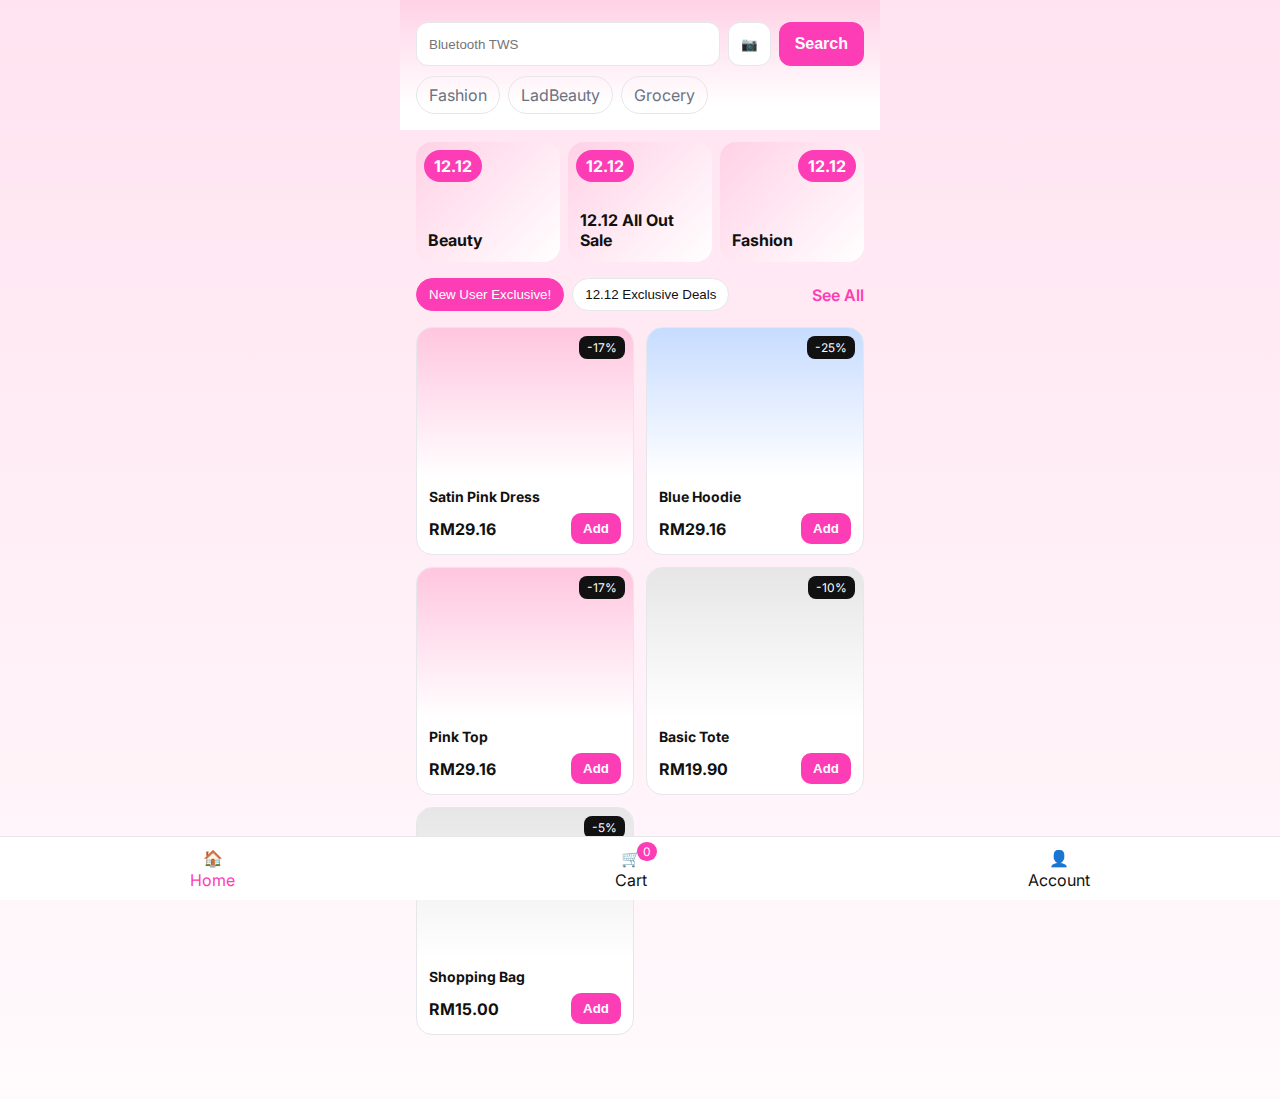
<file: index.html>
<!DOCTYPE html>
<html lang="en">
<head>
  <meta charset="UTF-8">
  <meta name="viewport" content="width=device-width, initial-scale=1">
  <title>LowPrice • Home</title>
  <link href="https://fonts.googleapis.com/css2?family=Inter:wght@400;500;600;700&display=swap" rel="stylesheet">
  <link rel="stylesheet" href="assets/css/style.css">
</head>
  <body class="theme-pink">
  <header class="topbar">
    <div class="search-row">
      <input id="searchInput" type="text" placeholder="Bluetooth TWS">
      <button class="icon-btn" aria-label="camera">📷</button>
      <button class="primary-btn" id="searchBtn">Search</button>
    </div>
    <div class="category-row">
      <a href="#" class="chip">Fashion</a>
      <a href="#" class="chip">LadBeauty</a>
      <a href="#" class="chip">Grocery</a>
    </div>
  </header>
  <section class="banner-grid">
    <div class="banner badge-left">
      <div class="badge">12.12</div>
      <div class="banner-title">Beauty</div>
    </div>
    <div class="banner">
      <div class="badge">12.12</div>
      <div class="banner-title">12.12 All Out Sale</div>
    </div>
    <div class="banner badge-right">
      <div class="badge">12.12</div>
      <div class="banner-title">Fashion</div>
    </div>
  </section>
  <section class="section-head">
    <div class="tabs">
      <button class="tab active">New User Exclusive!</button>
      <button class="tab">12.12 Exclusive Deals</button>
    </div>
    <a class="see-all" href="#">See All</a>
  </section>
  <main class="product-grid">
    <article class="product-card" data-id="p1" data-name="Satin Pink Dress" data-price="29.16">
      <div class="product-media pink">
        <span class="label">-17%</span>
      </div>
      <div class="product-info">
        <h3 class="product-name">Satin Pink Dress</h3>
        <div class="product-meta">
          <span class="price">RM29.16</span>
          <button class="add-btn" data-action="add">Add</button>
        </div>
      </div>
    </article>
    <article class="product-card" data-id="p2" data-name="Blue Hoodie" data-price="29.16">
      <div class="product-media blue">
        <span class="label">-25%</span>
      </div>
      <div class="product-info">
        <h3 class="product-name">Blue Hoodie</h3>
        <div class="product-meta">
          <span class="price">RM29.16</span>
          <button class="add-btn" data-action="add">Add</button>
        </div>
      </div>
    </article>
    <article class="product-card" data-id="p3" data-name="Pink Top" data-price="29.16">
      <div class="product-media pink">
        <span class="label">-17%</span>
      </div>
      <div class="product-info">
        <h3 class="product-name">Pink Top</h3>
        <div class="product-meta">
          <span class="price">RM29.16</span>
          <button class="add-btn" data-action="add">Add</button>
        </div>
      </div>
    </article>
    <article class="product-card" data-id="p4" data-name="Basic Tote" data-price="19.90">
      <div class="product-media gray">
        <span class="label">-10%</span>
      </div>
      <div class="product-info">
        <h3 class="product-name">Basic Tote</h3>
        <div class="product-meta">
          <span class="price">RM19.90</span>
          <button class="add-btn" data-action="add">Add</button>
        </div>
      </div>
    </article>
    <article class="product-card" data-id="p5" data-name="Shopping Bag" data-price="15.00">
      <div class="product-media gray">
        <span class="label">-5%</span>
      </div>
      <div class="product-info">
        <h3 class="product-name">Shopping Bag</h3>
        <div class="product-meta">
          <span class="price">RM15.00</span>
          <button class="add-btn" data-action="add">Add</button>
        </div>
      </div>
    </article>
  </main>
  <nav class="tabbar">
    <a class="tab-item active" href="index.html">
      <span>🏠</span>
      <span>Home</span>
    </a>
    <a class="tab-item" href="cart.html">
      <span>🛒</span>
      <span>Cart</span>
      <span class="badge-pill" id="cartBadge">0</span>
    </a>
    <a class="tab-item" href="account.html">
      <span>👤</span>
      <span>Account</span>
    </a>
  </nav>
  <script src="assets/js/app.js"></script>
</body>
</html>
</file>
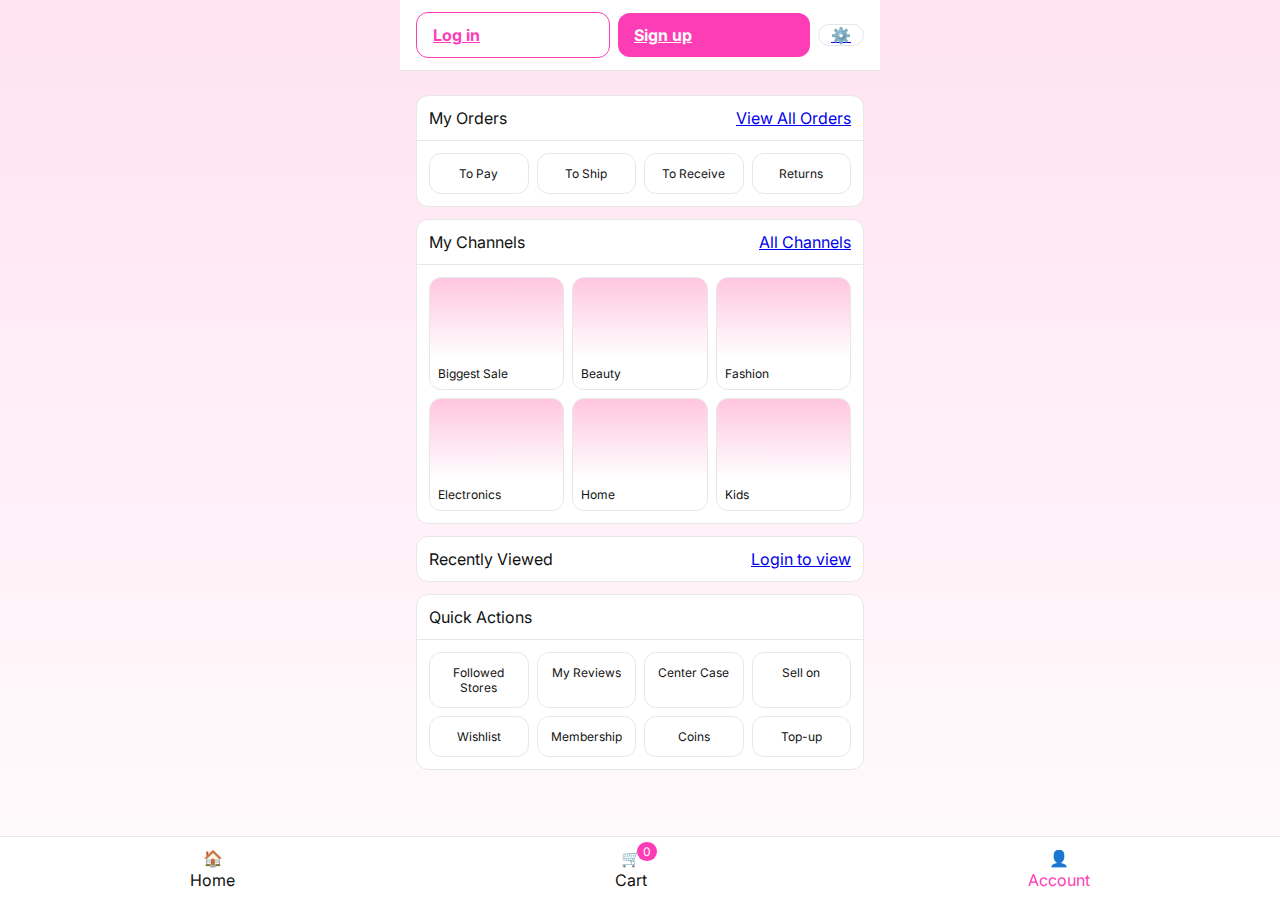
<file: account.html>
<!DOCTYPE html>
<html lang="en">
<head>
  <meta charset="UTF-8">
  <meta name="viewport" content="width=device-width, initial-scale=1">
  <title>LowPrice • Account</title>
  <link href="https://fonts.googleapis.com/css2?family=Inter:wght@400;500;600;700&display=swap" rel="stylesheet">
  <link rel="stylesheet" href="assets/css/style.css">
</head>
<body class="theme-pink">
  <header class="account-header">
    <div class="cta-row">
      <a class="secondary-btn" id="accLoginBtn" href="login.html">Log in</a>
      <a class="primary-btn" href="login.html">Sign up</a>
      <a class="icon-btn" id="accSettingsBtn" href="settings.html">⚙️</a>
    </div>
  </header>
  <main class="account-container">
    <section class="account-section">
      <div class="row"><span>My Orders</span><a class="link" href="#">View All Orders</a></div>
      <div class="icon-grid">
        <div class="icon-item">To Pay</div>
        <div class="icon-item">To Ship</div>
        <div class="icon-item">To Receive</div>
        <div class="icon-item">Returns</div>
      </div>
    </section>
    <section class="account-section">
      <div class="row"><span>My Channels</span><a class="link" href="#">All Channels</a></div>
      <div class="channel-grid">
        <div class="channel-card"><div class="channel-thumb"></div><div class="channel-title">Biggest Sale</div></div>
        <div class="channel-card"><div class="channel-thumb"></div><div class="channel-title">Beauty</div></div>
        <div class="channel-card"><div class="channel-thumb"></div><div class="channel-title">Fashion</div></div>
        <div class="channel-card"><div class="channel-thumb"></div><div class="channel-title">Electronics</div></div>
        <div class="channel-card"><div class="channel-thumb"></div><div class="channel-title">Home</div></div>
        <div class="channel-card"><div class="channel-thumb"></div><div class="channel-title">Kids</div></div>
      </div>
    </section>
    <section class="account-section">
      <div class="row"><span>Recently Viewed</span><a class="link" href="#">Login to view</a></div>
    </section>
    <section class="account-section">
      <div class="row"><span>Quick Actions</span><span></span></div>
      <div class="icon-grid">
        <div class="icon-item">Followed Stores</div>
        <div class="icon-item">My Reviews</div>
        <div class="icon-item">Center Case</div>
        <div class="icon-item">Sell on</div>
        <div class="icon-item">Wishlist</div>
        <div class="icon-item">Membership</div>
        <div class="icon-item">Coins</div>
        <div class="icon-item">Top-up</div>
      </div>
    </section>
  </main>
  <nav class="tabbar">
    <a class="tab-item" href="index.html">
      <span>🏠</span>
      <span>Home</span>
    </a>
    <a class="tab-item" href="cart.html">
      <span>🛒</span>
      <span>Cart</span>
      <span class="badge-pill" id="cartBadge">0</span>
    </a>
    <a class="tab-item active" href="account.html">
      <span>👤</span>
      <span>Account</span>
    </a>
  </nav>
  <script src="assets/js/app.js"></script>
</body>
</html>
</file>
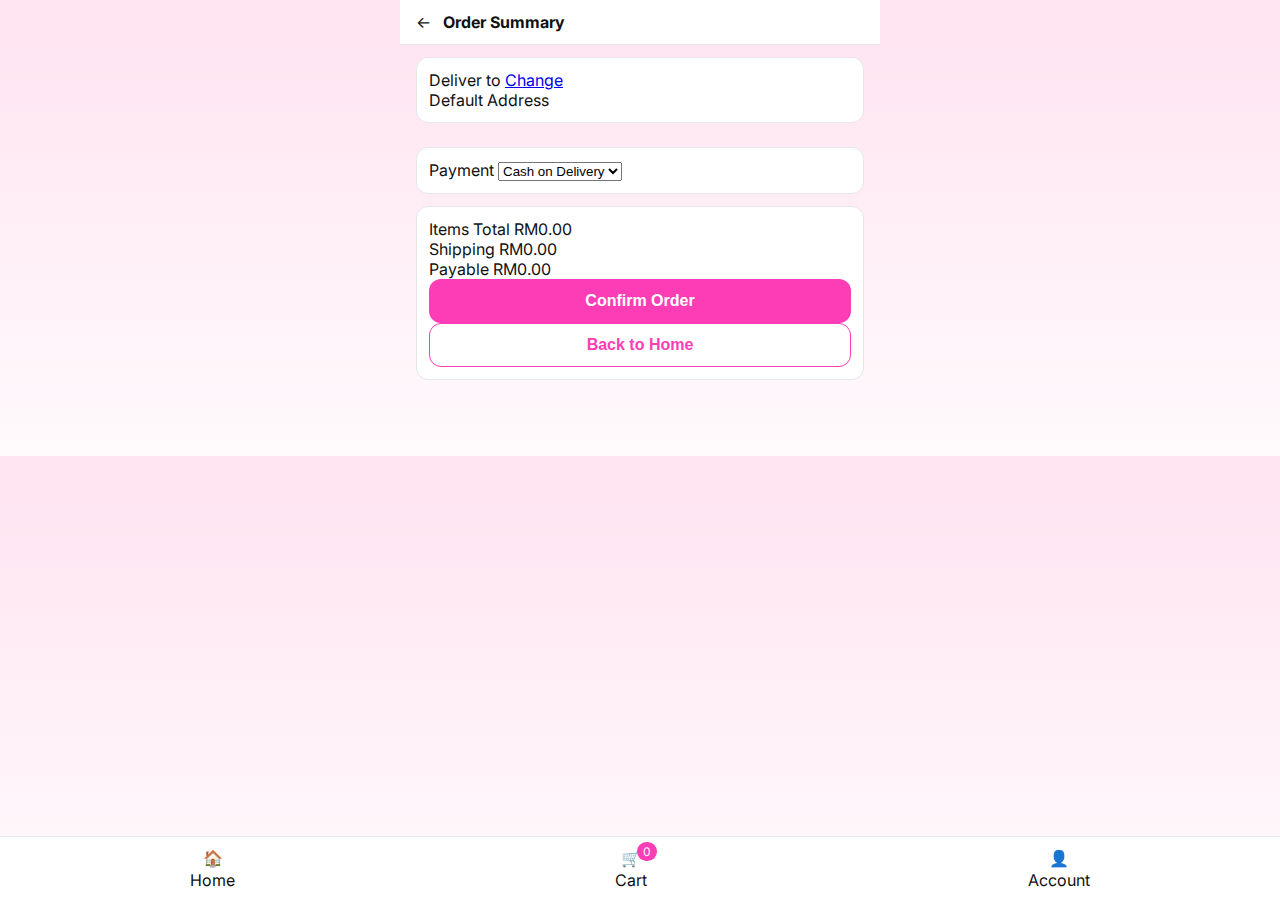
<file: order.html>
<!DOCTYPE html>
<html lang="en">
<head>
  <meta charset="UTF-8">
  <meta name="viewport" content="width=device-width, initial-scale=1">
  <title>LowPrice • Order</title>
  <link href="https://fonts.googleapis.com/css2?family=Inter:wght@400;500;600;700&display=swap" rel="stylesheet">
  <link rel="stylesheet" href="assets/css/style.css">
</head>
<body class="theme-pink">
  <header class="order-header">
    <a class="back-btn" href="cart.html">←</a>
    <div class="title">Order Summary</div>
  </header>
  <main class="order-container">
    <section class="address">
      <div class="row">
        <span>Deliver to</span>
        <a href="#" class="link">Change</a>
      </div>
      <div class="addr-line" id="addressLine">Default Address</div>
    </section>
    <section class="order-items" id="orderItems"></section>
    <section class="payment">
      <div class="row">
        <span>Payment</span>
        <select id="paymentMethod">
          <option value="cod">Cash on Delivery</option>
          <option value="card">Card</option>
          <option value="wallet">Wallet</option>
        </select>
      </div>
    </section>
    <section class="order-total">
      <div class="row">
        <span>Items Total</span>
        <span id="itemsTotal">RM0.00</span>
      </div>
      <div class="row">
        <span>Shipping</span>
        <span id="shippingTotal">RM0.00</span>
      </div>
      <div class="row total">
        <span>Payable</span>
        <span id="payableTotal">RM0.00</span>
      </div>
      <button class="primary-btn w-full" id="confirmOrderBtn">Confirm Order</button>
      <button class="secondary-btn w-full" id="backHomeBtn">Back to Home</button>
    </section>
  </main>
  <nav class="tabbar">
    <a class="tab-item" href="index.html">
      <span>🏠</span>
      <span>Home</span>
    </a>
    <a class="tab-item" href="cart.html">
      <span>🛒</span>
      <span>Cart</span>
      <span class="badge-pill" id="cartBadge">0</span>
    </a>
    <a class="tab-item" href="account.html">
      <span>👤</span>
      <span>Account</span>
    </a>
  </nav>
  <script src="assets/js/app.js"></script>
</body>
</html>
</file>
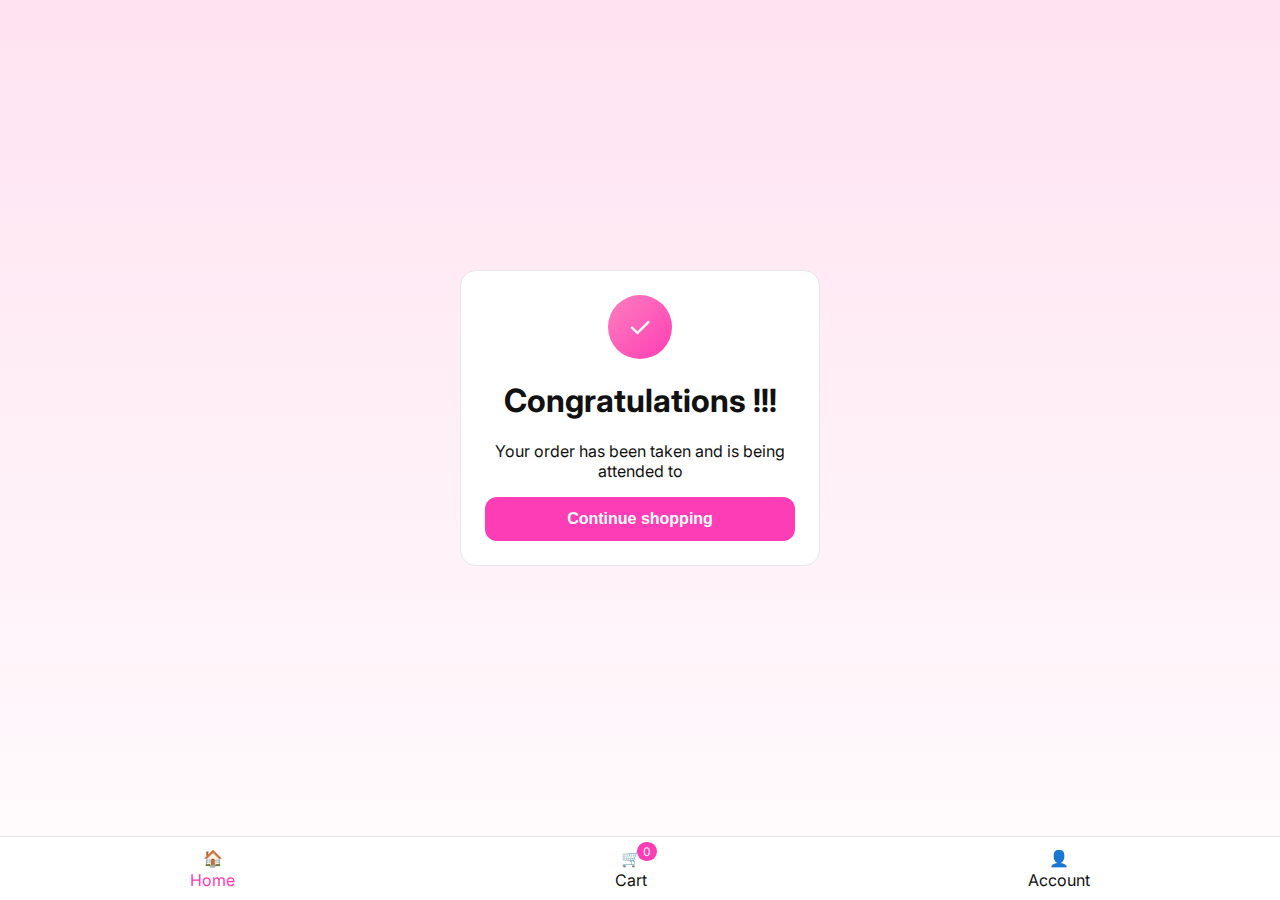
<file: payment-complete.html>
<!DOCTYPE html>
<html lang="en">
<head>
  <meta charset="UTF-8">
  <meta name="viewport" content="width=device-width, initial-scale=1">
  <title>LowPrice • Order Complete</title>
  <link href="https://fonts.googleapis.com/css2?family=Inter:wght@400;500;600;700&display=swap" rel="stylesheet">
  <link rel="stylesheet" href="assets/css/style.css">
</head>
<body class="theme-pink">
  <main class="pay-complete-container">
    <div class="complete-card">
      <div class="check">✓</div>
      <h1>Congratulations !!!</h1>
      <p>Your order has been taken and is being attended to</p>
      <button class="primary-btn w-full" id="pcContinueBtn">Continue shopping</button>
    </div>
  </main>
  <nav class="tabbar">
    <a class="tab-item active" href="index.html">
      <span>🏠</span>
      <span>Home</span>
    </a>
    <a class="tab-item" href="cart.html">
      <span>🛒</span>
      <span>Cart</span>
      <span class="badge-pill" id="cartBadge">0</span>
    </a>
    <a class="tab-item" href="account.html">
      <span>👤</span>
      <span>Account</span>
    </a>
  </nav>
  <script src="assets/js/app.js"></script>
</body>
</html>
</file>
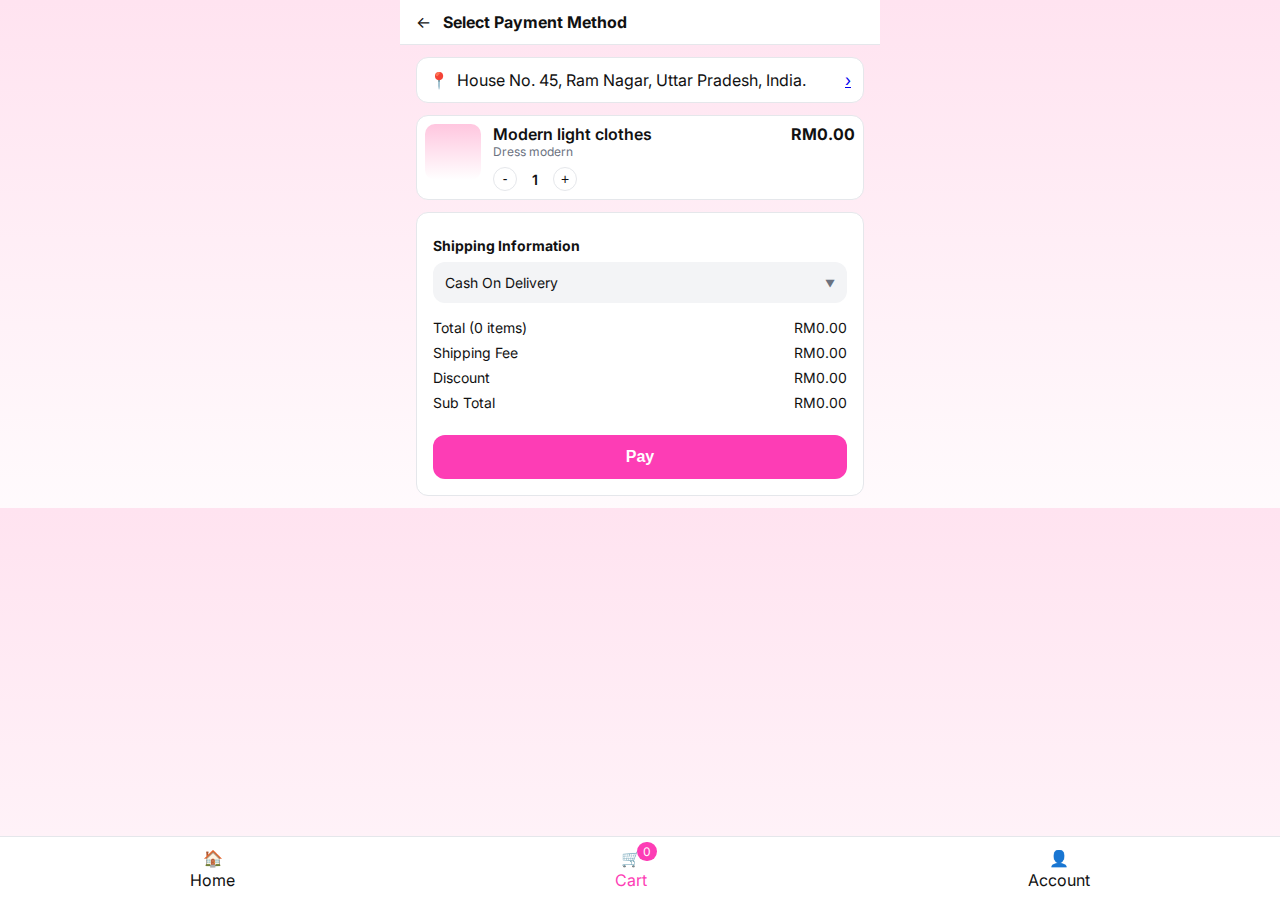
<file: payment-pay.html>
<!DOCTYPE html>
<html lang="en">
<head>
  <meta charset="UTF-8">
  <meta name="viewport" content="width=device-width, initial-scale=1">
  <title>LowPrice • Pay</title>
  <link href="https://fonts.googleapis.com/css2?family=Inter:wght@400;500;600;700&display=swap" rel="stylesheet">
  <link rel="stylesheet" href="assets/css/style.css">
</head>
<body class="theme-pink">
  <header class="pay-header">
    <a class="back-btn" href="payment-select.html">←</a>
    <div class="title">Select Payment Method</div>
  </header>
  <main class="pay-pay-container">
    <section class="addr-card">
      <div class="row">
        <span class="pin">📍</span>
        <div class="addr-text" id="ppAddress">House No. 45, Ram Nagar, Uttar Pradesh, India.</div>
        <a class="link" href="#">›</a>
      </div>
    </section>
    <section class="item-mini" id="ppItem">
      <div class="thumb"></div>
      <div class="info">
        <div class="name">Modern light clothes</div>
        <div class="meta">Dress modern</div>
        <div class="qty-control">
          <button class="qty-btn minus">-</button>
          <span class="qty-val">1</span>
          <button class="qty-btn plus">+</button>
        </div>
      </div>
      <div class="price" id="ppPrice">RM0.00</div>
    </section>
    <section class="shipping-card">
      <div class="row head">
        <span>Shipping Information</span>
        <div class="select-wrapper">
          <select id="ppMethod">
            <option value="cod">Cash On Delivery</option>
            <option value="card">Card</option>
            <option value="wallet">Wallet</option>
          </select>
        </div>
      </div>
      <div class="rows">
        <div class="row"><span>Total (<span id="ppItemsCount">0</span> items)</span><span id="ppItemsTotal">RM0.00</span></div>
        <div class="row"><span>Shipping Fee</span><span id="ppShipFee">RM0.00</span></div>
        <div class="row"><span>Discount</span><span id="ppDiscount">RM0.00</span></div>
        <div class="row"><span>Sub Total</span><span id="ppSubTotal">RM0.00</span></div>
      </div>
      <button class="primary-btn w-full" id="ppPayBtn" style="margin-top: 16px;">Pay</button>
    </section>
  </main>
  <nav class="tabbar">
    <a class="tab-item" href="index.html">
      <span>🏠</span>
      <span>Home</span>
    </a>
    <a class="tab-item active" href="cart.html">
      <span>🛒</span>
      <span>Cart</span>
      <span class="badge-pill" id="cartBadge">0</span>
    </a>
    <a class="tab-item" href="account.html">
      <span>👤</span>
      <span>Account</span>
    </a>
  </nav>
  <script src="assets/js/app.js"></script>
</body>
</html>
</file>
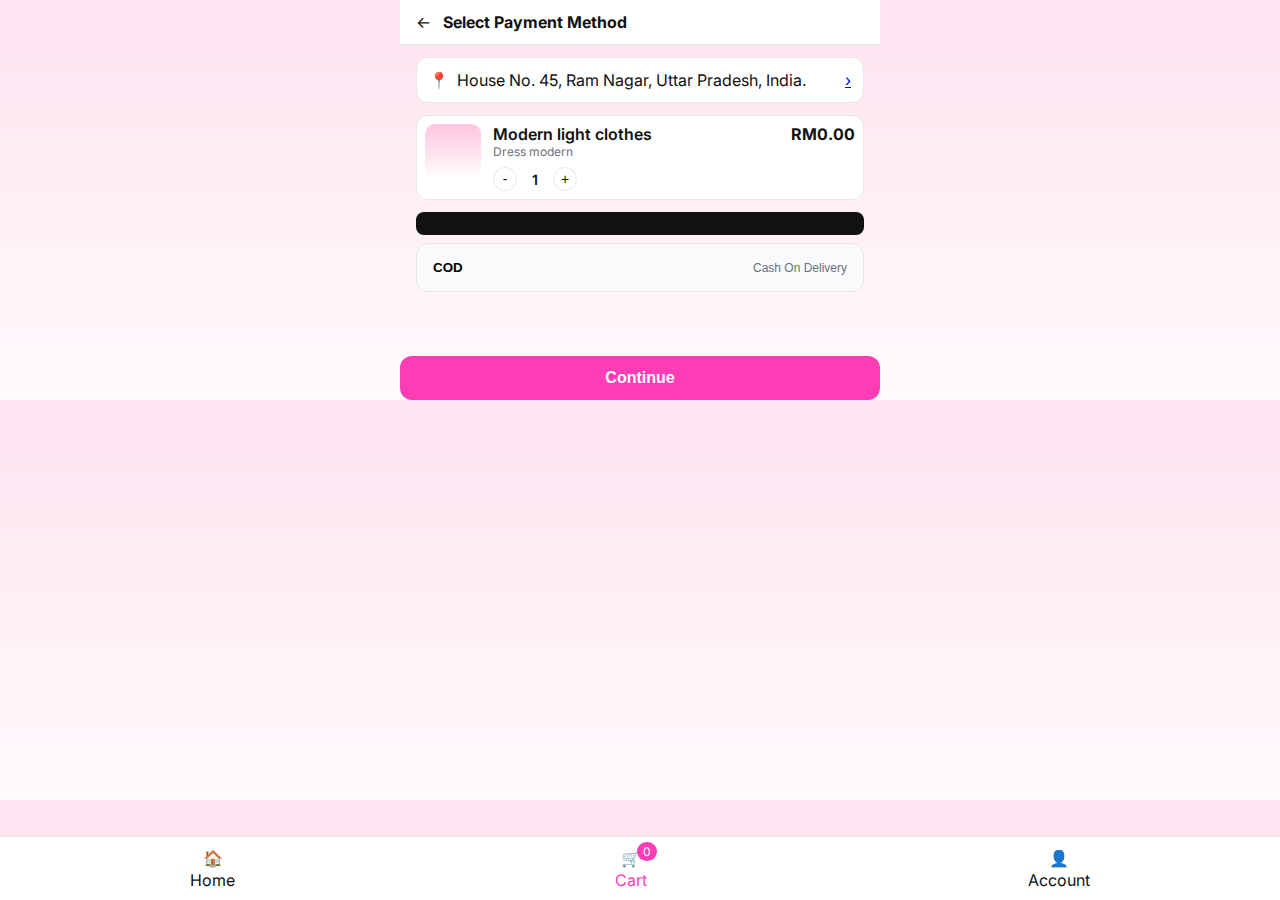
<file: payment-select.html>
<!DOCTYPE html>
<html lang="en">
<head>
  <meta charset="UTF-8">
  <meta name="viewport" content="width=device-width, initial-scale=1">
  <title>LowPrice • Select Payment</title>
  <link href="https://fonts.googleapis.com/css2?family=Inter:wght@400;500;600;700&display=swap" rel="stylesheet">
  <link rel="stylesheet" href="assets/css/style.css">
</head>
<body class="theme-pink">
  <header class="pay-header">
    <a class="back-btn" href="cart.html">←</a>
    <div class="title">Select Payment Method</div>
  </header>
  <main class="pay-select-container">
    <section class="addr-card">
      <div class="row">
        <span class="pin">📍</span>
        <div class="addr-text" id="psAddress">House No. 45, Ram Nagar, Uttar Pradesh, India.</div>
        <a class="link" href="#">›</a>
      </div>
    </section>
    <section class="item-mini" id="psItem">
      <div class="thumb"></div>
      <div class="info">
        <div class="name">Modern light clothes</div>
        <div class="meta">Dress modern</div>
        <div class="qty-control">
          <button class="qty-btn minus">-</button>
          <span class="qty-val">1</span>
          <button class="qty-btn plus">+</button>
        </div>
      </div>
      <div class="price" id="psPrice">RM0.00</div>
    </section>
    <section class="payment-methods">
      <div class="label">Payment</div>
      <div class="methods">
        <button class="method-card" data-method="cod">
          <span class="method-title">COD</span>
          <span class="method-sub">Cash On Delivery</span>
        </button>
      </div>
    </section>
    <button class="primary-btn w-full" id="psContinueBtn">Continue</button>
  </main>
  <nav class="tabbar">
    <a class="tab-item" href="index.html">
      <span>🏠</span>
      <span>Home</span>
    </a>
    <a class="tab-item active" href="cart.html">
      <span>🛒</span>
      <span>Cart</span>
      <span class="badge-pill" id="cartBadge">0</span>
    </a>
    <a class="tab-item" href="account.html">
      <span>👤</span>
      <span>Account</span>
    </a>
  </nav>
  <script src="assets/js/app.js"></script>
</body>
</html>
</file>
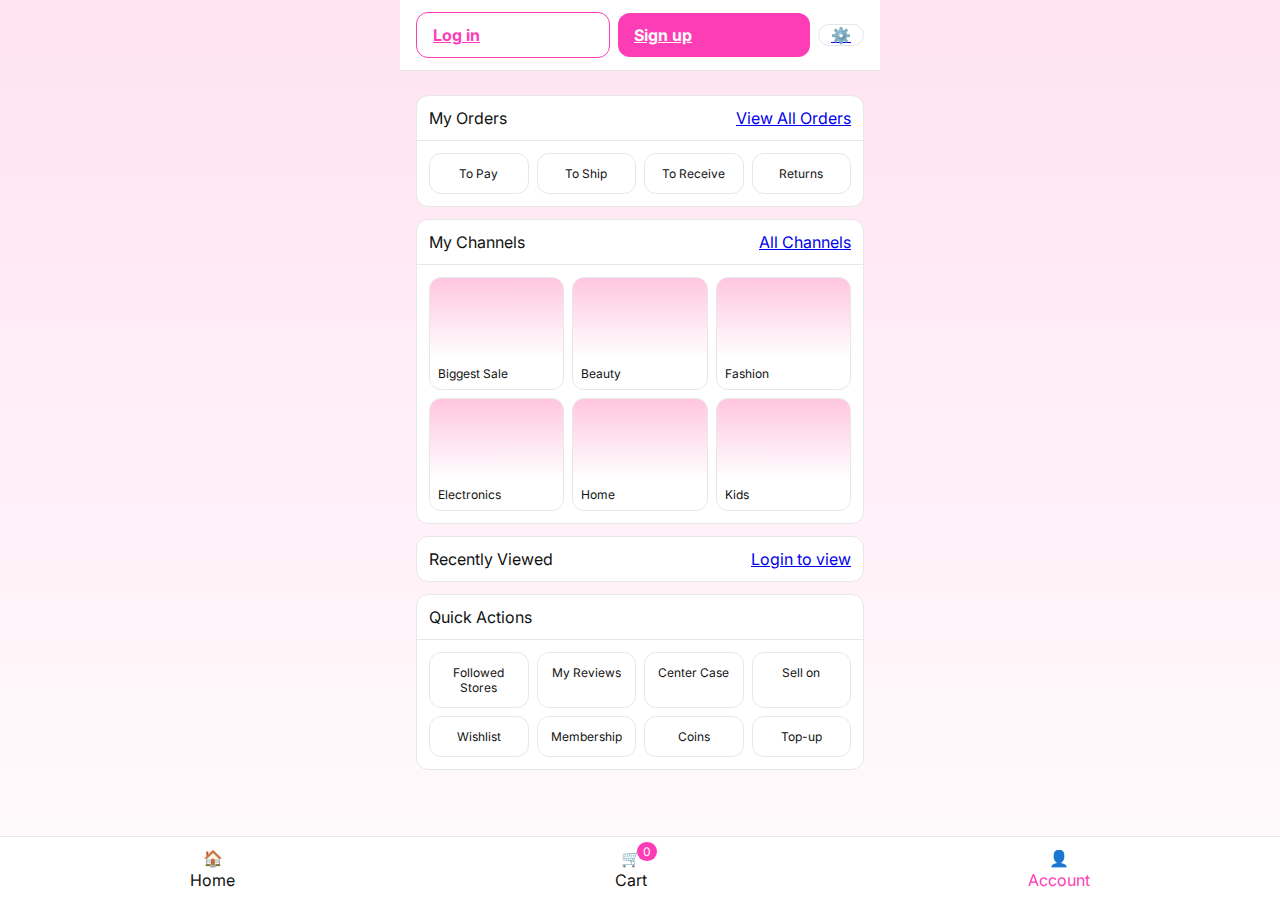
<file: Lowpriceapp/account.html>
<!DOCTYPE html>
<html lang="en">
<head>
  <meta charset="UTF-8">
  <meta name="viewport" content="width=device-width, initial-scale=1">
  <title>LowPrice • Account</title>
  <link href="https://fonts.googleapis.com/css2?family=Inter:wght@400;500;600;700&display=swap" rel="stylesheet">
  <link rel="stylesheet" href="assets/css/style.css">
</head>
<body class="theme-pink">
  <header class="account-header">
    <div class="cta-row">
      <a class="secondary-btn" id="accLoginBtn" href="login.html">Log in</a>
      <a class="primary-btn" href="login.html">Sign up</a>
      <a class="icon-btn" id="accSettingsBtn" href="settings.html">⚙️</a>
    </div>
  </header>
  <main class="account-container">
    <section class="account-section">
      <div class="row"><span>My Orders</span><a class="link" href="order.html">View All Orders</a></div>
      <div class="icon-grid">
        <div class="icon-item">To Pay</div>
        <div class="icon-item">To Ship</div>
        <div class="icon-item">To Receive</div>
        <div class="icon-item">Returns</div>
      </div>
    </section>
    <section class="account-section">
      <div class="row"><span>My Channels</span><a class="link" href="#">All Channels</a></div>
      <div class="channel-grid">
        <div class="channel-card"><div class="channel-thumb"></div><div class="channel-title">Biggest Sale</div></div>
        <div class="channel-card"><div class="channel-thumb"></div><div class="channel-title">Beauty</div></div>
        <div class="channel-card"><div class="channel-thumb"></div><div class="channel-title">Fashion</div></div>
        <div class="channel-card"><div class="channel-thumb"></div><div class="channel-title">Electronics</div></div>
        <div class="channel-card"><div class="channel-thumb"></div><div class="channel-title">Home</div></div>
        <div class="channel-card"><div class="channel-thumb"></div><div class="channel-title">Kids</div></div>
      </div>
    </section>
    <section class="account-section">
      <div class="row"><span>Recently Viewed</span><a class="link" href="#">Login to view</a></div>
    </section>
    <section class="account-section">
      <div class="row"><span>Quick Actions</span><span></span></div>
      <div class="icon-grid">
        <div class="icon-item">Followed Stores</div>
        <div class="icon-item">My Reviews</div>
        <div class="icon-item">Center Case</div>
        <div class="icon-item">Sell on</div>
        <div class="icon-item">Wishlist</div>
        <div class="icon-item">Membership</div>
        <div class="icon-item">Coins</div>
        <div class="icon-item">Top-up</div>
      </div>
    </section>
  </main>
  <nav class="tabbar">
    <a class="tab-item" href="index.html">
      <span>🏠</span>
      <span>Home</span>
    </a>
    <a class="tab-item" href="cart.html">
      <span>🛒</span>
      <span>Cart</span>
      <span class="badge-pill" id="cartBadge">0</span>
    </a>
    <a class="tab-item active" href="account.html">
      <span>👤</span>
      <span>Account</span>
    </a>
  </nav>
  <script src="assets/js/app.js"></script>
</body>
</html>
</file>
<file: assets/css/style.css>
:root{--pink:#FD3DB5;--pink-100:#ffe3f0;--pink-200:#ffd1e6;--pink-300:#ffb8d8;--bg:#fff;--text:#111;--muted:#6b7280;--gray:#e5e7eb;--radius:14px;--tabbar-h:64px}
*{box-sizing:border-box}
html,body{margin:0;padding:0}
body{font-family:Inter,system-ui,-apple-system,Segoe UI,Roboto,Arial,sans-serif;background:var(--bg);color:var(--text);-webkit-text-size-adjust:100%;max-width:480px;margin:0 auto}
.theme-pink{background:linear-gradient(180deg,var(--pink-100),#fff 120%)}
.topbar{padding:12px 16px;background:linear-gradient(180deg,var(--pink-200),#fff 80%)}
.search-row{display:flex;gap:8px;margin-top:10px}
.search-row input{flex:1;padding:12px;border:1px solid var(--gray);border-radius:12px;background:#fff}
.icon-btn{padding:0 12px;border:1px solid var(--gray);border-radius:12px;background:#fff}
.primary-btn{background:var(--pink);color:#fff;border:none;border-radius:12px;padding:12px 16px;font-weight:700;min-height:44px;font-size:16px}
.secondary-btn{background:#fff;color:var(--pink);border:1px solid var(--pink);border-radius:12px;padding:12px 16px;font-weight:700;min-height:44px;font-size:16px}
.chip{display:inline-flex;align-items:center;gap:8px;border:1px solid var(--gray);border-radius:999px;padding:8px 12px;color:var(--muted);text-decoration:none}
.category-row{display:flex;gap:8px;margin-top:10px;overflow-x:auto;padding-bottom:4px}
.banner-grid{display:grid;grid-template-columns:repeat(3,1fr);gap:8px;padding:12px 16px}
.banner{height:120px;border-radius:16px;background:linear-gradient(135deg,#ffd1e6,#fff);position:relative;padding:12px;display:flex;align-items:flex-end}
.banner .badge{position:absolute;top:8px;left:8px;background:var(--pink);color:#fff;padding:6px 10px;border-radius:999px;font-weight:700}
.banner.badge-right .badge{left:auto;right:8px}
.banner-title{font-weight:700;color:#111}
.section-head{display:flex;justify-content:space-between;align-items:center;padding:4px 16px}
.tabs{display:flex;gap:8px}
.tab{background:#fff;border:1px solid var(--gray);border-radius:999px;padding:8px 12px;color:#111}
.tab.active{background:var(--pink);color:#fff;border-color:var(--pink)}
.see-all{text-decoration:none;color:var(--pink);font-weight:600}
.product-grid{display:grid;grid-template-columns:repeat(2,1fr);gap:12px;padding:12px 16px calc(var(--tabbar-h) + env(safe-area-inset-bottom,0px))}
.product-card{background:#fff;border:1px solid var(--gray);border-radius:16px;overflow:hidden}
.product-media{height:150px;background:linear-gradient(180deg,#f4f4f5,#fff);display:flex;align-items:flex-start;justify-content:flex-end;padding:8px}
.product-media.pink{background:linear-gradient(180deg,#ffc6df,#fff)}
.product-media.blue{background:linear-gradient(180deg,#c7dcff,#fff)}
.product-media.gray{background:linear-gradient(180deg,#e6e6e6,#fff)}
.label{background:#111;color:#fff;border-radius:8px;padding:4px 8px;font-size:12px}
.product-info{padding:10px 12px}
.product-name{margin:0 0 8px 0;font-size:14px}
.product-meta{display:flex;justify-content:space-between;align-items:center}
.price{font-weight:700;color:#111}
.add-btn{background:var(--pink);color:#fff;border:none;border-radius:10px;padding:8px 12px;font-weight:700}
.tabbar{position:fixed;left:0;right:0;bottom:0;height:var(--tabbar-h);background:#fff;border-top:1px solid var(--gray);display:flex;align-items:center;justify-content:space-around;z-index:50;padding-bottom:env(safe-area-inset-bottom,0px)}
.tab-item{display:flex;flex-direction:column;align-items:center;gap:2px;text-decoration:none;color:#111;position:relative}
.tab-item.active{color:var(--pink)}
.badge-pill{position:absolute;top:-6px;right:-10px;background:var(--pink);color:#fff;padding:2px 6px;border-radius:999px;font-size:12px}
.login-header{padding:16px;background:linear-gradient(180deg,#ffd1e6,#fff);display:flex;justify-content:space-between;align-items:center}
.brand{font-weight:800;color:var(--pink)}
.close-btn{color:#111;text-decoration:none}
.login-container{padding:12px 16px calc(var(--tabbar-h) + env(safe-area-inset-bottom,0px))}
.subtext{color:var(--muted);margin-bottom:8px}
.login-tabs{display:flex;gap:8px;margin-bottom:8px}
.phone-input{display:flex;gap:8px;margin-bottom:12px}
.country-btn{border:1px solid var(--gray);border-radius:12px;background:#fff;padding:12px}
.w-full{width:100%}
.or-row{display:flex;align-items:center;justify-content:center;margin:12px 0;color:var(--muted)}
.social-row{display:flex;gap:12px;justify-content:center}
.social-btn{width:44px;height:44px;border-radius:999px;border:1px solid var(--gray);display:flex;align-items:center;justify-content:center;background:#fff}
.links-row{display:flex;gap:8px;justify-content:center;margin-top:12px}
.links-row a{text-decoration:none;color:var(--pink);font-weight:600}
.policy-row{display:flex;gap:6px;justify-content:center;color:var(--muted);margin-top:12px}
.finger-row{display:flex;justify-content:space-between;align-items:center;margin-top:16px}
.switch{position:relative;display:inline-block;width:44px;height:24px}
.switch input{opacity:0;width:0;height:0}
.slider{position:absolute;cursor:pointer;top:0;left:0;right:0;bottom:0;background:#ddd;border-radius:999px;transition:.2s}
.slider:before{position:absolute;content:"";height:18px;width:18px;left:3px;top:3px;background:#fff;border-radius:999px;transition:.2s}
.switch input:checked+.slider{background:var(--pink)}
.switch input:checked+.slider:before{transform:translateX(20px)}
.cart-header,.order-header{padding:12px 16px;background:#fff;border-bottom:1px solid var(--gray);display:flex;align-items:center;gap:12px}
.back-btn{color:#111;text-decoration:none}
.title{font-weight:700}
.cart-container,.order-container{padding:12px 16px calc(var(--tabbar-h) + env(safe-area-inset-bottom,0px))}
.cart-list{display:flex;flex-direction:column;gap:12px}
.cart-item{display:grid;grid-template-columns:64px 1fr auto;gap:12px;background:#fff;border:1px solid var(--gray);border-radius:12px;padding:8px}
.cart-thumb{width:64px;height:64px;border-radius:8px;background:linear-gradient(180deg,#ffc6df,#fff)}
.cart-info{display:flex;flex-direction:column;gap:6px}
.cart-name{font-weight:600}
.cart-price{color:#111;font-weight:700}
.qty-row{display:flex;align-items:center;gap:8px}
.qty-btn{width:28px;height:28px;border:1px solid var(--gray);border-radius:8px;background:#fff}
.remove-btn{color:var(--muted);background:#fff;border:1px solid var(--gray);border-radius:8px;padding:6px 10px}
.cart-summary{margin-top:12px;background:#fff;border:1px solid var(--gray);border-radius:12px;padding:12px;display:flex;flex-direction:column;gap:8px}
.cart-summary .row{display:flex;justify-content:space-between}
.cart-summary .total{font-weight:800}
.order-container .address,.order-container .payment,.order-container .order-total{background:#fff;border:1px solid var(--gray);border-radius:12px;padding:12px;margin-bottom:12px}
.order-items{display:flex;flex-direction:column;gap:8px;margin-bottom:12px}
.order-item{display:flex;justify-content:space-between;background:#fff;border:1px solid var(--gray);border-radius:12px;padding:8px}
.pay-header{padding:12px 16px;background:#fff;border-bottom:1px solid var(--gray);display:flex;align-items:center;gap:12px}
.addr-card{background:#fff;border:1px solid var(--gray);border-radius:12px;margin:12px 16px;padding:12px}
.addr-card .row{display:flex;align-items:flex-start;gap:8px}
.addr-text{flex:1}
.item-mini{display:grid;grid-template-columns:56px 1fr auto;gap:12px;background:#fff;border:1px solid var(--gray);border-radius:12px;margin:0 16px 12px;padding:8px}
.item-mini .thumb{width:56px;height:56px;border-radius:10px;background:linear-gradient(180deg,#ffc6df,#fff)}
.item-mini .name{font-weight:600}
.item-mini .meta{color:var(--muted);font-size:12px}
.qty-control{display:flex;align-items:center;gap:8px;margin-top:8px}
.qty-control .qty-btn{width:24px;height:24px;border-radius:50%;border:1px solid var(--gray);background:#fff;display:flex;align-items:center;justify-content:center;font-size:14px;color:var(--text)}
.qty-control .qty-val{font-weight:600;font-size:14px;min-width:20px;text-align:center}
.payment-methods{padding:0 16px calc(var(--tabbar-h) + env(safe-area-inset-bottom,0px))}
.payment-methods .label{margin:8px 0;color:#111;font-weight:700}
.methods{display:flex;flex-direction:column;gap:10px}
.method-card{display:flex;justify-content:space-between;align-items:center;background:#f9fafb;border:1px solid var(--gray);border-radius:12px;padding:16px}
.method-card .method-title{font-weight:700}
.method-card .method-sub{color:var(--muted);font-size:12px}
.method-card.active{border-color:var(--pink);background:#fff9fc}
.shipping-card{background:#fff;border:1px solid var(--gray);border-radius:12px;margin:12px 16px;padding:16px}
.shipping-card .row{display:flex;justify-content:space-between;align-items:center;margin:8px 0;font-size:14px}
.shipping-card .head{margin-bottom:16px;flex-direction:column;align-items:flex-start;gap:8px}
.shipping-card .head span{font-weight:700;font-size:14px}
.select-wrapper{width:100%;position:relative}
.select-wrapper select{width:100%;padding:12px;background:#f3f4f6;border:none;border-radius:12px;appearance:none;font-family:inherit;font-size:14px;color:#111}
.select-wrapper::after{content:"▼";position:absolute;right:12px;top:50%;transform:translateY(-50%);font-size:10px;color:var(--muted);pointer-events:none}
.pay-complete-container{display:flex;justify-content:center;align-items:center;min-height:calc(100vh - var(--tabbar-h) - env(safe-area-inset-bottom,0px))}
.complete-card{width:90%;max-width:360px;background:#fff;border:1px solid var(--gray);border-radius:16px;padding:24px;text-align:center}
.complete-card .check{width:64px;height:64px;border-radius:999px;background:linear-gradient(135deg,#ff7fbf,#FD3DB5);color:#fff;display:flex;align-items:center;justify-content:center;font-size:28px;margin:0 auto 12px}
/* settings */
.settings-header{padding:12px 16px;background:#fff;border-bottom:1px solid var(--gray);display:flex;align-items:center;gap:12px}
.settings-container{padding-bottom:calc(var(--tabbar-h) + env(safe-area-inset-bottom,0px))}
.settings-list{background:#fff;border-top:1px solid var(--gray);border-bottom:1px solid var(--gray)}
.list-item{padding:12px 16px;border-bottom:1px solid var(--gray);display:flex;align-items:center;gap:12px}
.list-item:last-child{border-bottom:none}
.list-title{font-weight:700}
.list-sub{color:var(--muted);font-size:12px}
.flag{width:28px;height:18px;border-radius:4px;background:linear-gradient(90deg,#f8c954,#f47d20)}
.version{color:var(--muted);text-align:center;padding:16px}
/* account */
.account-header{padding:12px 16px;background:#fff;border-bottom:1px solid var(--gray)}
.account-container{padding:12px 16px calc(var(--tabbar-h) + env(safe-area-inset-bottom,0px))}
.cta-row{display:flex;gap:8px;align-items:center}
.cta-row .primary-btn,.cta-row .secondary-btn{flex:1}
.account-section{margin:12px 0;background:#fff;border:1px solid var(--gray);border-radius:12px}
.account-section .row{display:flex;justify-content:space-between;align-items:center;padding:12px;border-bottom:1px solid var(--gray)}
.account-section .row:last-child{border-bottom:none}
.channel-grid{display:grid;grid-template-columns:repeat(3,1fr);gap:8px;padding:12px}
.channel-card{background:#fff;border:1px solid var(--gray);border-radius:12px;overflow:hidden}
.channel-thumb{height:80px;background:linear-gradient(180deg,#ffc6df,#fff)}
.channel-title{padding:8px;font-size:12px}
.icon-grid{display:grid;grid-template-columns:repeat(4,1fr);gap:8px;padding:12px}
.icon-item{background:#fff;border:1px solid var(--gray);border-radius:12px;padding:12px;text-align:center;font-size:12px}
</file>
<file: Lowpriceapp/assets/css/style.css>
:root{--pink:#FD3DB5;--pink-100:#ffe3f0;--pink-200:#ffd1e6;--pink-300:#ffb8d8;--bg:#fff;--text:#111;--muted:#6b7280;--gray:#e5e7eb;--radius:14px;--tabbar-h:64px}
*{box-sizing:border-box}
html,body{margin:0;padding:0}
body{font-family:Inter,system-ui,-apple-system,Segoe UI,Roboto,Arial,sans-serif;background:var(--bg);color:var(--text);-webkit-text-size-adjust:100%;max-width:480px;margin:0 auto}
.theme-pink{background:linear-gradient(180deg,var(--pink-100),#fff 120%)}
.topbar{padding:12px 16px;background:linear-gradient(180deg,var(--pink-200),#fff 80%)}
.search-row{display:flex;gap:8px;margin-top:10px}
.search-row input{flex:1;padding:12px;border:1px solid var(--gray);border-radius:12px;background:#fff}
.icon-btn{padding:0 12px;border:1px solid var(--gray);border-radius:12px;background:#fff}
.primary-btn{background:var(--pink);color:#fff;border:none;border-radius:12px;padding:12px 16px;font-weight:700;min-height:44px;font-size:16px}
.secondary-btn{background:#fff;color:var(--pink);border:1px solid var(--pink);border-radius:12px;padding:12px 16px;font-weight:700;min-height:44px;font-size:16px}
.chip{display:inline-flex;align-items:center;gap:8px;border:1px solid var(--gray);border-radius:999px;padding:8px 12px;color:var(--muted);text-decoration:none}
.category-row{display:flex;gap:8px;margin-top:10px;overflow-x:auto;padding-bottom:4px}
.banner-grid{display:grid;grid-template-columns:repeat(3,1fr);gap:8px;padding:12px 16px}
.banner{height:120px;border-radius:16px;background:linear-gradient(135deg,#ffd1e6,#fff);position:relative;padding:12px;display:flex;align-items:flex-end}
.banner .badge{position:absolute;top:8px;left:8px;background:var(--pink);color:#fff;padding:6px 10px;border-radius:999px;font-weight:700}
.banner.badge-right .badge{left:auto;right:8px}
.banner-title{font-weight:700;color:#111}
.section-head{display:flex;justify-content:space-between;align-items:center;padding:4px 16px}
.tabs{display:flex;gap:8px}
.tab{background:#fff;border:1px solid var(--gray);border-radius:999px;padding:8px 12px;color:#111}
.tab.active{background:var(--pink);color:#fff;border-color:var(--pink)}
.see-all{text-decoration:none;color:var(--pink);font-weight:600}
.product-grid{display:grid;grid-template-columns:repeat(2,1fr);gap:12px;padding:12px 16px calc(var(--tabbar-h) + env(safe-area-inset-bottom,0px))}
.product-card{background:#fff;border:1px solid var(--gray);border-radius:16px;overflow:hidden}
.product-media{height:150px;background:linear-gradient(180deg,#f4f4f5,#fff);display:flex;align-items:flex-start;justify-content:flex-end;padding:8px}
.product-media.pink{background:linear-gradient(180deg,#ffc6df,#fff)}
.product-media.blue{background:linear-gradient(180deg,#c7dcff,#fff)}
.product-media.gray{background:linear-gradient(180deg,#e6e6e6,#fff)}
.label{background:#111;color:#fff;border-radius:8px;padding:4px 8px;font-size:12px}
.product-info{padding:10px 12px}
.product-name{margin:0 0 8px 0;font-size:14px}
.product-meta{display:flex;justify-content:space-between;align-items:center}
.price{font-weight:700;color:#111}
.add-btn{background:var(--pink);color:#fff;border:none;border-radius:10px;padding:8px 12px;font-weight:700}
.tabbar{position:fixed;left:0;right:0;bottom:0;height:var(--tabbar-h);background:#fff;border-top:1px solid var(--gray);display:flex;align-items:center;justify-content:space-around;z-index:50;padding-bottom:env(safe-area-inset-bottom,0px)}
.tab-item{display:flex;flex-direction:column;align-items:center;gap:2px;text-decoration:none;color:#111;position:relative}
.tab-item.active{color:var(--pink)}
.badge-pill{position:absolute;top:-6px;right:-10px;background:var(--pink);color:#fff;padding:2px 6px;border-radius:999px;font-size:12px}
.login-header{padding:16px;background:linear-gradient(180deg,#ffd1e6,#fff);display:flex;justify-content:space-between;align-items:center}
.brand{font-weight:800;color:var(--pink)}
.close-btn{color:#111;text-decoration:none}
.login-container{padding:12px 16px calc(var(--tabbar-h) + env(safe-area-inset-bottom,0px))}
.subtext{color:var(--muted);margin-bottom:8px}
.login-tabs{display:flex;gap:8px;margin-bottom:8px}
.phone-input{display:flex;gap:8px;margin-bottom:12px}
.country-btn{border:1px solid var(--gray);border-radius:12px;background:#fff;padding:12px}
.w-full{width:100%}
.or-row{display:flex;align-items:center;justify-content:center;margin:12px 0;color:var(--muted)}
.social-row{display:flex;gap:12px;justify-content:center}
.social-btn{width:44px;height:44px;border-radius:999px;border:1px solid var(--gray);display:flex;align-items:center;justify-content:center;background:#fff}
.links-row{display:flex;gap:8px;justify-content:center;margin-top:12px}
.links-row a{text-decoration:none;color:var(--pink);font-weight:600}
.policy-row{display:flex;gap:6px;justify-content:center;color:var(--muted);margin-top:12px}
.finger-row{display:flex;justify-content:space-between;align-items:center;margin-top:16px}
.switch{position:relative;display:inline-block;width:44px;height:24px}
.switch input{opacity:0;width:0;height:0}
.slider{position:absolute;cursor:pointer;top:0;left:0;right:0;bottom:0;background:#ddd;border-radius:999px;transition:.2s}
.slider:before{position:absolute;content:"";height:18px;width:18px;left:3px;top:3px;background:#fff;border-radius:999px;transition:.2s}
.switch input:checked+.slider{background:var(--pink)}
.switch input:checked+.slider:before{transform:translateX(20px)}
.cart-header,.order-header{padding:12px 16px;background:#fff;border-bottom:1px solid var(--gray);display:flex;align-items:center;gap:12px}
.back-btn{color:#111;text-decoration:none}
.title{font-weight:700}
.cart-container,.order-container{padding:12px 16px calc(var(--tabbar-h) + env(safe-area-inset-bottom,0px))}
.cart-list{display:flex;flex-direction:column;gap:12px}
.cart-item{display:grid;grid-template-columns:64px 1fr auto;gap:12px;background:#fff;border:1px solid var(--gray);border-radius:12px;padding:8px}
.cart-thumb{width:64px;height:64px;border-radius:8px;background:linear-gradient(180deg,#ffc6df,#fff)}
.cart-info{display:flex;flex-direction:column;gap:6px}
.cart-name{font-weight:600}
.cart-price{color:#111;font-weight:700}
.qty-row{display:flex;align-items:center;gap:8px}
.qty-btn{width:28px;height:28px;border:1px solid var(--gray);border-radius:8px;background:#fff}
.remove-btn{color:var(--muted);background:#fff;border:1px solid var(--gray);border-radius:8px;padding:6px 10px}
.cart-summary{margin-top:12px;background:#fff;border:1px solid var(--gray);border-radius:12px;padding:12px;display:flex;flex-direction:column;gap:8px}
.cart-summary .row{display:flex;justify-content:space-between}
.cart-summary .total{font-weight:800}
.order-container .address,.order-container .payment,.order-container .order-total{background:#fff;border:1px solid var(--gray);border-radius:12px;padding:12px;margin-bottom:12px}
.order-items{display:flex;flex-direction:column;gap:8px;margin-bottom:12px}
.order-item{display:flex;justify-content:space-between;background:#fff;border:1px solid var(--gray);border-radius:12px;padding:8px}
.pay-header{padding:12px 16px;background:#fff;border-bottom:1px solid var(--gray);display:flex;align-items:center;gap:12px}
.addr-card{background:#fff;border:1px solid var(--gray);border-radius:12px;margin:12px 16px;padding:12px}
.addr-card .row{display:flex;align-items:flex-start;gap:8px}
.addr-text{flex:1}
.item-mini{display:grid;grid-template-columns:56px 1fr auto;gap:12px;background:#fff;border:1px solid var(--gray);border-radius:12px;margin:0 16px 12px;padding:8px}
.item-mini .thumb{width:56px;height:56px;border-radius:10px;background:linear-gradient(180deg,#ffc6df,#fff)}
.item-mini .name{font-weight:600}
.item-mini .meta{color:var(--muted);font-size:12px}
.qty-control{display:flex;align-items:center;gap:8px;margin-top:8px}
.qty-control .qty-btn{width:24px;height:24px;border-radius:50%;border:1px solid var(--gray);background:#fff;display:flex;align-items:center;justify-content:center;font-size:14px;color:var(--text)}
.qty-control .qty-val{font-weight:600;font-size:14px;min-width:20px;text-align:center}
.payment-methods{padding:0 16px calc(var(--tabbar-h) + env(safe-area-inset-bottom,0px))}
.payment-methods .label{margin:8px 0;color:#111;font-weight:700}
.methods{display:flex;flex-direction:column;gap:10px}
.method-card{display:flex;justify-content:space-between;align-items:center;background:#f9fafb;border:1px solid var(--gray);border-radius:12px;padding:16px}
.method-card .method-title{font-weight:700}
.method-card .method-sub{color:var(--muted);font-size:12px}
.method-card.active{border-color:var(--pink);background:#fff9fc}
.shipping-card{background:#fff;border:1px solid var(--gray);border-radius:12px;margin:12px 16px;padding:16px}
.shipping-card .row{display:flex;justify-content:space-between;align-items:center;margin:8px 0;font-size:14px}
.shipping-card .head{margin-bottom:16px;flex-direction:column;align-items:flex-start;gap:8px}
.shipping-card .head span{font-weight:700;font-size:14px}
.select-wrapper{width:100%;position:relative}
.select-wrapper select{width:100%;padding:12px;background:#f3f4f6;border:none;border-radius:12px;appearance:none;font-family:inherit;font-size:14px;color:#111}
.select-wrapper::after{content:"▼";position:absolute;right:12px;top:50%;transform:translateY(-50%);font-size:10px;color:var(--muted);pointer-events:none}
.order-card-item{background:#fff;border:1px solid var(--gray);border-radius:12px;margin-bottom:12px;overflow:hidden}
.order-card-item .head{padding:12px;border-bottom:1px solid var(--gray);display:flex;justify-content:space-between;align-items:center;font-size:12px}
.order-card-item .status{font-weight:700;color:var(--pink)}
.order-card-item .status.success{color:#10b981}
.order-card-item .body{padding:12px;display:flex;gap:12px}
.order-card-item .thumb{width:64px;height:64px;border-radius:8px;background:linear-gradient(180deg,#ffc6df,#fff)}
.order-card-item .info{flex:1}
.order-card-item .foot{padding:12px;border-top:1px solid var(--gray);display:flex;justify-content:space-between;align-items:center;font-size:14px}
.order-card-item .total{font-weight:700}
.order-card-item .actions{padding:12px;display:flex;gap:8px;justify-content:flex-end;border-top:1px solid var(--gray)}
.small{font-size:12px;padding:8px 12px;min-height:32px}
/* payment complete */
.pay-complete-container{display:flex;justify-content:center;align-items:center;min-height:calc(100vh - var(--tabbar-h) - env(safe-area-inset-bottom,0px))}
.complete-card{width:90%;max-width:360px;background:#fff;border:1px solid var(--gray);border-radius:16px;padding:24px;text-align:center}
.complete-card .check{width:64px;height:64px;border-radius:999px;background:linear-gradient(135deg,#ff7fbf,#FD3DB5);color:#fff;display:flex;align-items:center;justify-content:center;font-size:28px;margin:0 auto 12px}
/* settings */
.settings-header{padding:12px 16px;background:#fff;border-bottom:1px solid var(--gray);display:flex;align-items:center;gap:12px}
.settings-container{padding-bottom:calc(var(--tabbar-h) + env(safe-area-inset-bottom,0px))}
.settings-list{background:#fff;border-top:1px solid var(--gray);border-bottom:1px solid var(--gray)}
.list-item{padding:12px 16px;border-bottom:1px solid var(--gray);display:flex;align-items:center;gap:12px}
.list-item:last-child{border-bottom:none}
.list-title{font-weight:700}
.list-sub{color:var(--muted);font-size:12px}
.flag{width:28px;height:18px;border-radius:4px;background:linear-gradient(90deg,#f8c954,#f47d20)}
.version{color:var(--muted);text-align:center;padding:16px}
/* account */
.account-header{padding:12px 16px;background:#fff;border-bottom:1px solid var(--gray)}
.account-container{padding:12px 16px calc(var(--tabbar-h) + env(safe-area-inset-bottom,0px))}
.cta-row{display:flex;gap:8px;align-items:center}
.cta-row .primary-btn,.cta-row .secondary-btn{flex:1}
.account-section{margin:12px 0;background:#fff;border:1px solid var(--gray);border-radius:12px}
.account-section .row{display:flex;justify-content:space-between;align-items:center;padding:12px;border-bottom:1px solid var(--gray)}
.account-section .row:last-child{border-bottom:none}
.channel-grid{display:grid;grid-template-columns:repeat(3,1fr);gap:8px;padding:12px}
.channel-card{background:#fff;border:1px solid var(--gray);border-radius:12px;overflow:hidden}
.channel-thumb{height:80px;background:linear-gradient(180deg,#ffc6df,#fff)}
.channel-title{padding:8px;font-size:12px}
.icon-grid{display:grid;grid-template-columns:repeat(4,1fr);gap:8px;padding:12px}
 .icon-item{background:#fff;border:1px solid var(--gray);border-radius:12px;padding:12px;text-align:center;font-size:12px}
/* product page */
.product-header{padding:12px 16px;background:#fff;border-bottom:1px solid var(--gray);display:flex;align-items:center;gap:12px}
.product-container{padding-bottom:calc(var(--tabbar-h) + env(safe-area-inset-bottom,0px) + 68px)}
.gallery{position:relative;margin:12px 16px;border-radius:16px;overflow:hidden;border:1px solid var(--gray);background:#fff}
.slides{display:flex;transition:transform .3s ease;will-change:transform}
.slide{min-width:100%;height:220px;object-fit:cover;background:linear-gradient(180deg,#f4f4f5,#fff)}
.nav-btn{position:absolute;top:50%;transform:translateY(-50%);border:none;background:rgba(17,17,17,.5);color:#fff;width:32px;height:32px;border-radius:999px;display:flex;align-items:center;justify-content:center}
.nav-btn.prev{left:8px}
.nav-btn.next{right:8px}
.dots{position:absolute;left:0;right:0;bottom:8px;display:flex;gap:6px;justify-content:center}
.dot{width:6px;height:6px;border-radius:999px;background:#ddd}
.dot.active{background:var(--pink)}
.prod-info{padding:12px 16px;background:#fff;border:1px solid var(--gray);border-radius:12px;margin:12px 16px}
.prod-info .row{display:flex;gap:8px;align-items:center;justify-content:space-between}
.prod-name{margin:0;font-size:16px}
.tabs-row{display:flex;gap:8px;padding:0 16px;margin-bottom:8px}
.content-card{background:#fff;border:1px solid var(--gray);border-radius:12px;margin:0 16px 12px;padding:12px;display:flex;flex-direction:column;gap:8px}
.content-line{color:var(--muted);font-size:12px}
.reco-grid{display:grid;grid-template-columns:repeat(3,1fr);gap:8px;padding:0 16px 12px}
.reco-card{background:#fff;border:1px solid var(--gray);border-radius:12px;overflow:hidden}
.reco-thumb{height:90px;background:linear-gradient(180deg,#ffc6df,#fff)}
.reco-thumb.blue{background:linear-gradient(180deg,#c7dcff,#fff)}
.reco-thumb.gray{background:linear-gradient(180deg,#e6e6e6,#fff)}
.reco-title{padding:8px;font-size:12px}
.reco-meta{display:flex;justify-content:space-between;align-items:center;padding:0 8px 8px}
.buybar{position:fixed;left:0;right:0;bottom:var(--tabbar-h);display:flex;gap:8px;padding:12px 16px;background:#fff;border-top:1px solid var(--gray);z-index:60}
.buybar .primary-btn,.buybar .secondary-btn{flex:1}
</file>
